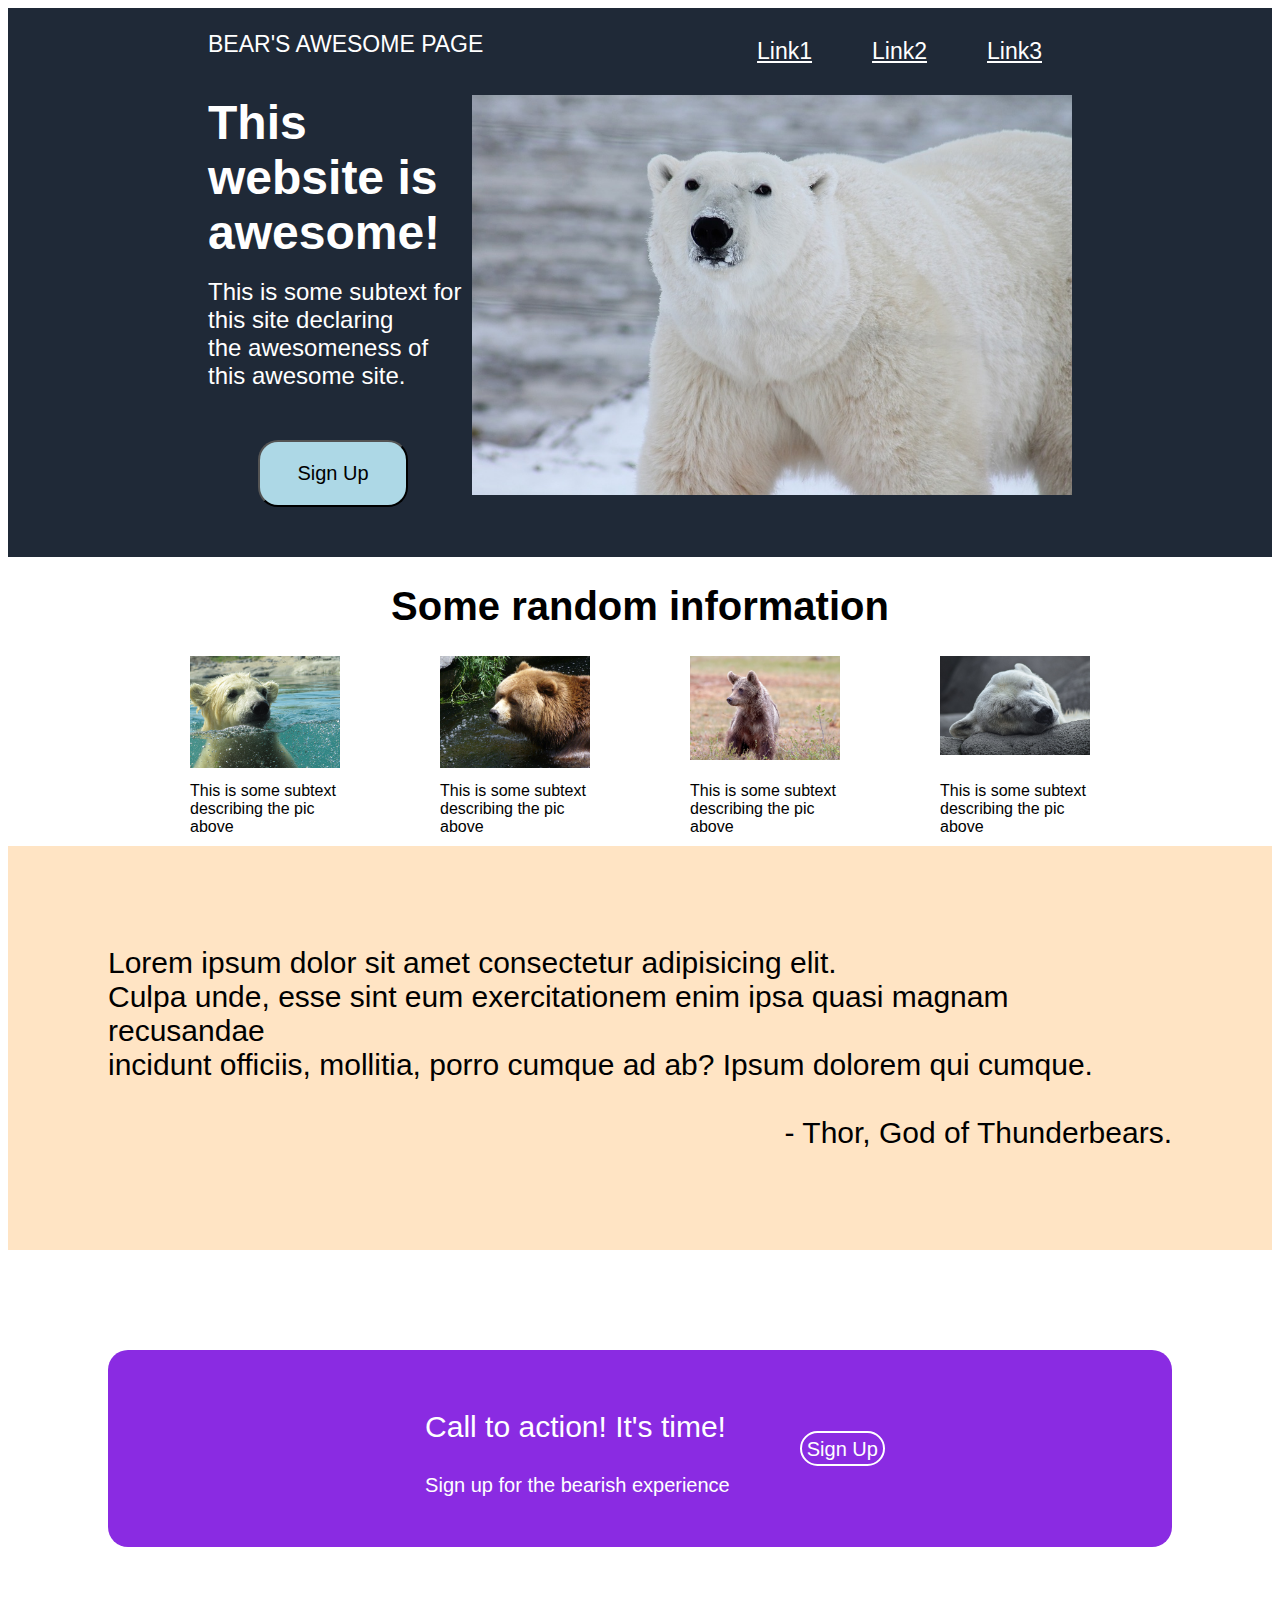
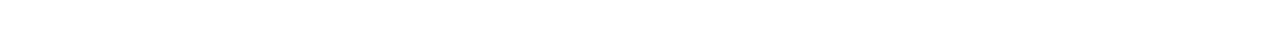
<file: index.html>
<!DOCTYPE html>
<html lang="en">
<head>
    <meta charset="UTF-8">
    <meta name="viewport" content="width=device-width, initial-scale=1.0">
    <title>Bear's awesome Project Page</title>
    <link rel="stylesheet" href="styles.css">
</head>
<body>
    <div class="header">
        <div class="header-left">
            <p class="logo"> BEAR'S AWESOME PAGE</p>
        </div>

        <div class="header-right">
            <a class="link" href="link1.html">Link1</a>
            <a class="link" href="link2.html">Link2</a>
            <a class="link" href="link3.html">Link3</a>
        </div>  
    </div>  
    <div class="subheader">
        <div class="subhead-left">
            <div class="textbig">This website is awesome!</div><br>
            <div class="textsmall">This is some subtext for this site declaring <br>the awesomeness of this awesome site.</div>
            <button class="signin">Sign Up</button>
        </div>

        <div class="subhead-right">
            <img class="subhead-right" src="img/polar-bear.jpg">
        </div>
    </div>
    <h1 style="font-size: 40px; font-weight: bold; text-align: center;">Some random information</h1>
    <div class="main">
        <div class="pic"><img class="image" src="img/cub1.jpg"></div>
        <div class="pic"><img class="image" src="img/cub2.jpg"></div>
        <div class="pic"><img class="image" src="img/cub3.jpg"></div>
        <div class="pic"><img class="image" src="img/cub4.jpg"></div>
    </div>
    <div class="maintext">
        <div class="textfield">This is some subtext <br> describing the pic above</div>
        <div class="textfield">This is some subtext <br> describing the pic above</div>
        <div class="textfield">This is some subtext <br> describing the pic above</div>
        <div class="textfield">This is some subtext <br> describing the pic above</div>
    </div>
     <div class="outerquote">
        <div class="quote">Lorem ipsum dolor sit amet consectetur adipisicing elit.<br>
         Culpa unde, esse sint eum exercitationem enim ipsa quasi magnam recusandae <br>
         incidunt officiis, mollitia, porro cumque ad ab? Ipsum dolorem qui cumque.<br>
        <div class="quotename" style="text-align: right;">
            <br>- Thor, God of Thunderbears.
        </div>  
    </div>
    </div>
    <div class="outerfoot">
       <div class="innerfoot">
            <div class=" lefttext">
                <p style="font-size: 30px;">Call to action! It's time!</p>
                <p style="font-size: 20px;">Sign up for the bearish experience</p>
            </div>
            <button class="rightbutton">Sign Up</button>
       </div>
    </div>
</body>
</html>
</file>
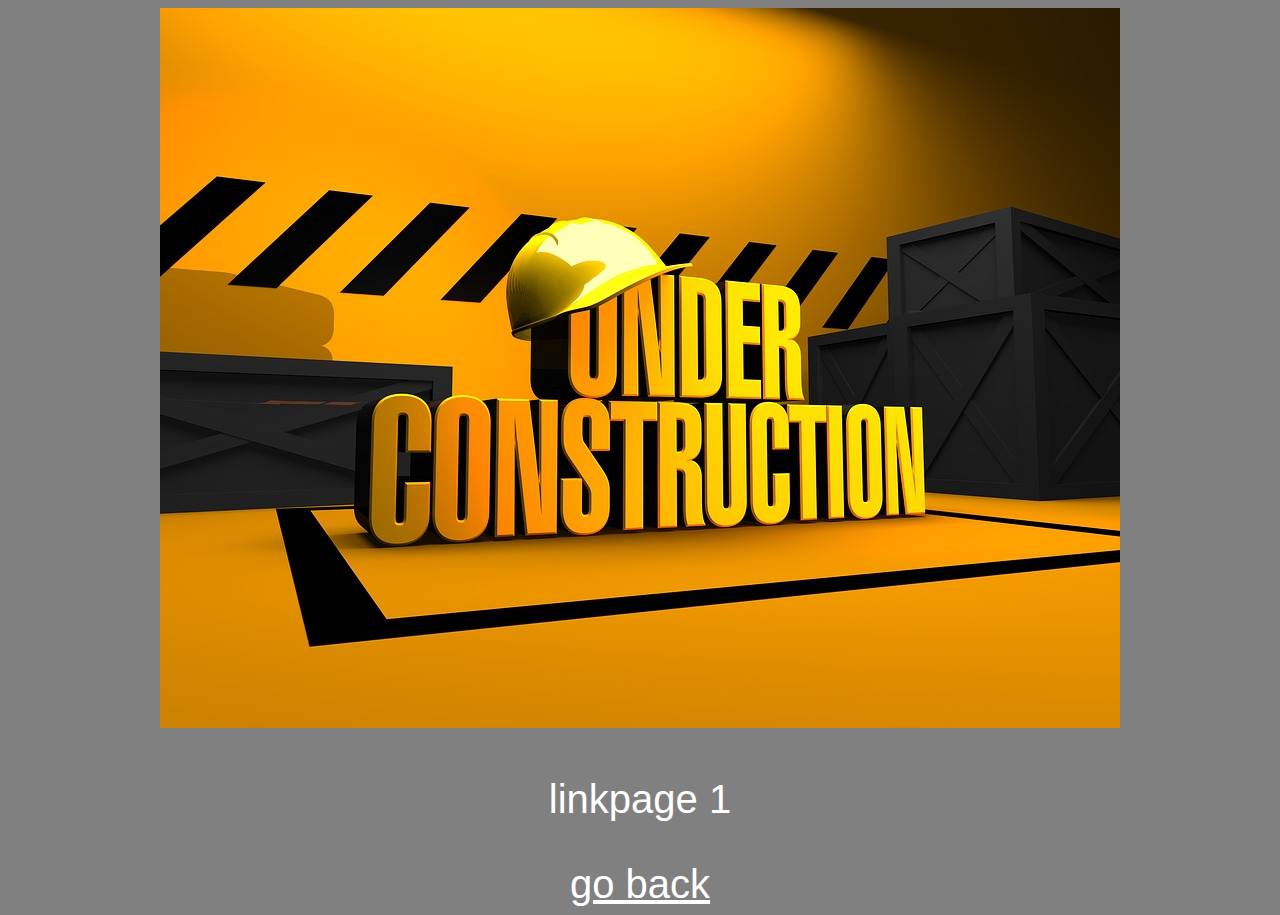
<file: link1.html>
<!DOCTYPE html>
<html lang="en">
<head>
    <meta charset="UTF-8">
    <meta name="viewport" content="width=device-width, initial-scale=1.0">
    <title>Document</title>
    <link rel="stylesheet" href="styles.css">
</head>
<body class="linkpage">
    <img class="linkpage" src="img/under-const.jpg">
    <p class="linkpage">linkpage 1</p>
    <a class="linkpage" href="index.html">go back</a>
</body>
</html>
</file>
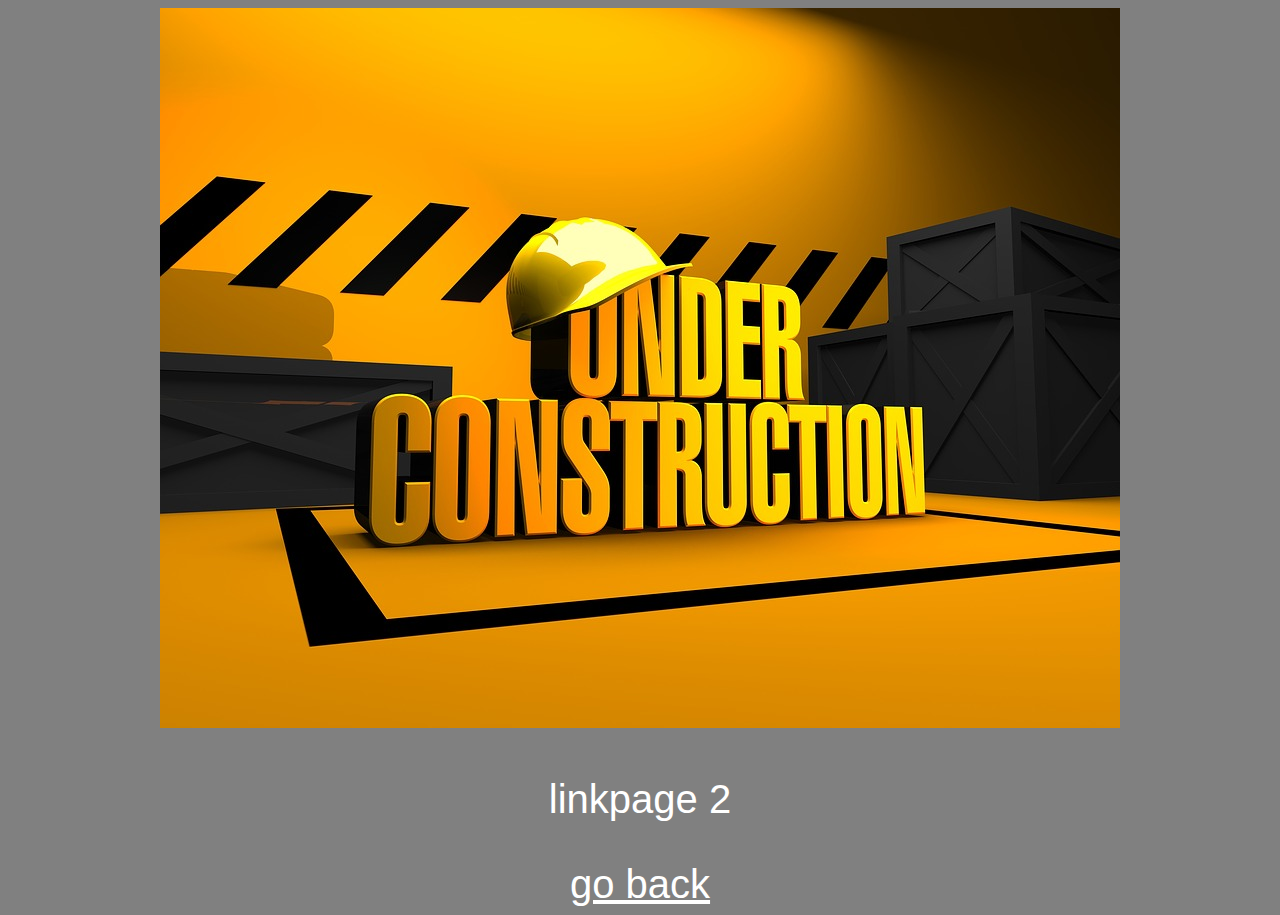
<file: link2.html>
<!DOCTYPE html>
<html lang="en">
<head>
    <meta charset="UTF-8">
    <meta name="viewport" content="width=device-width, initial-scale=1.0">
    <title>Document</title>
    <link rel="stylesheet" href="styles.css">
</head>
<body class="linkpage">
    <img class="linkpage" src="img/under-const.jpg">
    <p class="linkpage">linkpage 2</p>
    <a class="linkpage" href="index.html">go back</a>
</body>
</html>
</file>
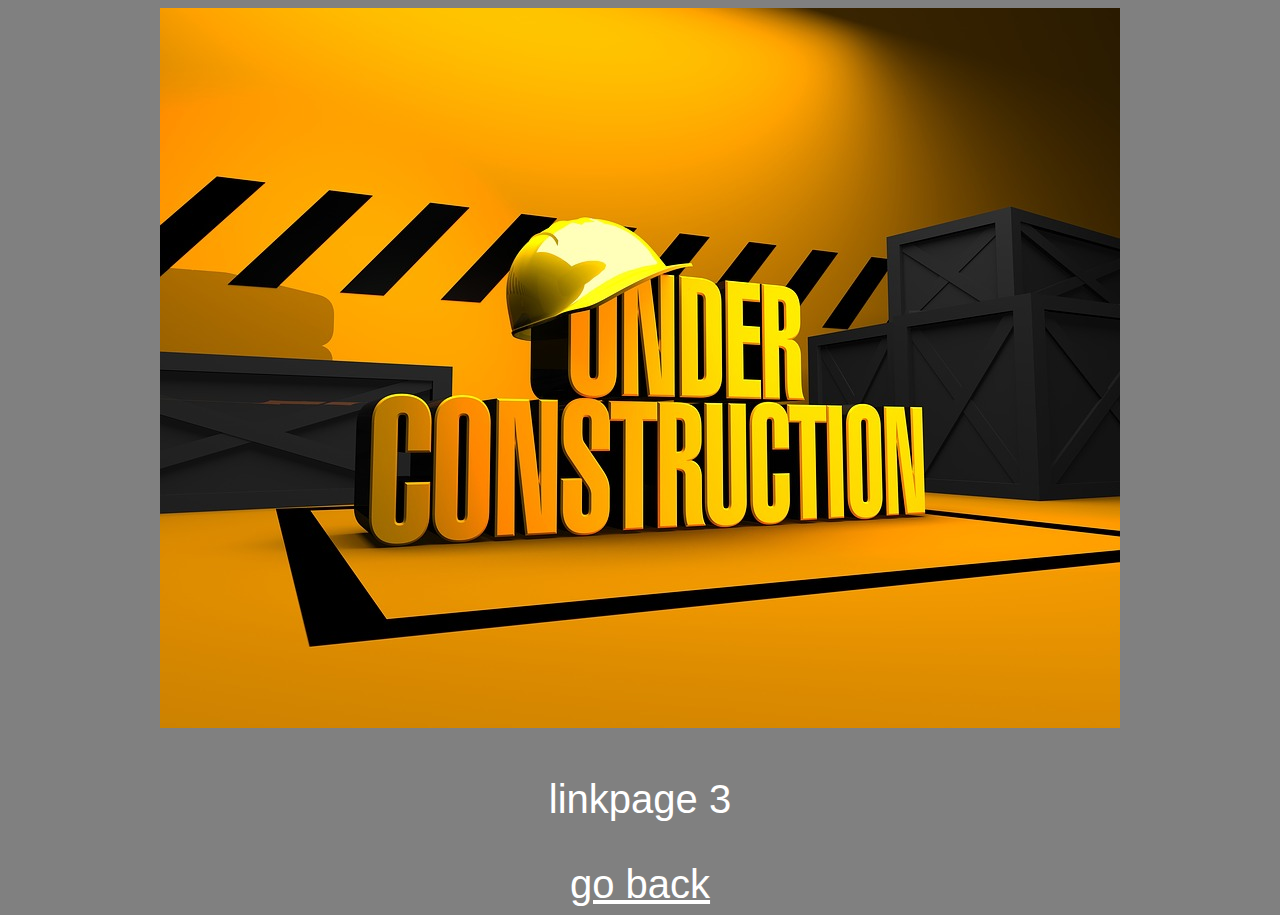
<file: link3.html>
<!DOCTYPE html>
<html lang="en">
<head>
    <meta charset="UTF-8">
    <meta name="viewport" content="width=device-width, initial-scale=1.0">
    <title>Document</title>
    <link rel="stylesheet" href="styles.css">
</head>
<body class="linkpage">
    <img class="linkpage" src="img/under-const.jpg">
    <p class="linkpage">linkpage 3</p>
    <a class="linkpage" href="index.html">go back</a>
</body>
</html>
</file>
<file: styles.css>
* {
    font-family: Arial, Helvetica, sans-serif;
}

.header-left,
.header-right,
.link {
    display: flex;
    height: auto;
    width: auto;
    color: white;
    font-size: 23px;
}

.link {
    margin: 30px;
}

.header-left {
   -ms-flex-align: start;
}

.header-right {
    margin-left: auto;
}

.header {
    display: flex;
    background-color: #1F2937;
    padding-left: 200px;
    padding-right: 200px;
    padding-top: 100;
    padding-bottom: 50;
  
}
.subheader {
    display: flex;
    background-color: #1F2937;
    padding-left: 200px;
    padding-right: 200px;
    color: white;

}
.subhead-left {
    display: flex;
    flex-direction: column;
    width:auto;
    height: auto;
    -ms-flex-align: start;
  
}
.subhead-right {
    display: flex;
    height: 400px;
    width: auto;
    margin-left: auto;
  
}
.textbig {
    font-size: 48px;
    font-weight: bold;

}
.textsmall {
    font-size: 24px;
}

.signin {
    margin: 50px;
    padding: 20px;
    border-radius: 20px;
    width:  150px;
    font-size: 20px;
    background-color: lightblue;
}

.main {
    display: flex;
   justify-content: center;
}

.pic {
    height: auto;
    width: 150px;
    margin: 0px 50px;
}

.image {
    height: auto;
    width: 150px;
}

.maintext {
    display: flex;
    justify-content: center;
}

.textfield {
    height: auto;
    width: 150px;
    margin: 10px 50px;
}


.outerquote {
    text-align: center;
    width:auto;
    background-color: bisque;
    color: black;
    font-size: 30px;
    padding: 100px;
}

.quote {
    display: inline-block;
    text-align: left;
}

.outerfoot {
    background-color: white;
    padding: 100px;
}

.innerfoot {
    background-color: blueviolet;
    border-radius: 20px;
    height: auto;
    width: auto;
    color: white;
    display: flex;
    justify-content: center;
}

.lefttext {
    padding: 30px;
}

.rightbutton {
    font-size: 20px;
    color: white;
    background-color: blueviolet;
    border: 2px solid white;
    border-radius: 20px;
    height: 35px;
    width: auto;
    padding: 5px;
    margin-top: auto;
    margin-bottom: auto;
    margin-left: 40px;
}
.linkpage {
    flex: 1;
    -ms-flex-item-align: center;
    font-size: 40px;
    text-align: center;
    color: white;
    background-color: grey;
}
</file>
